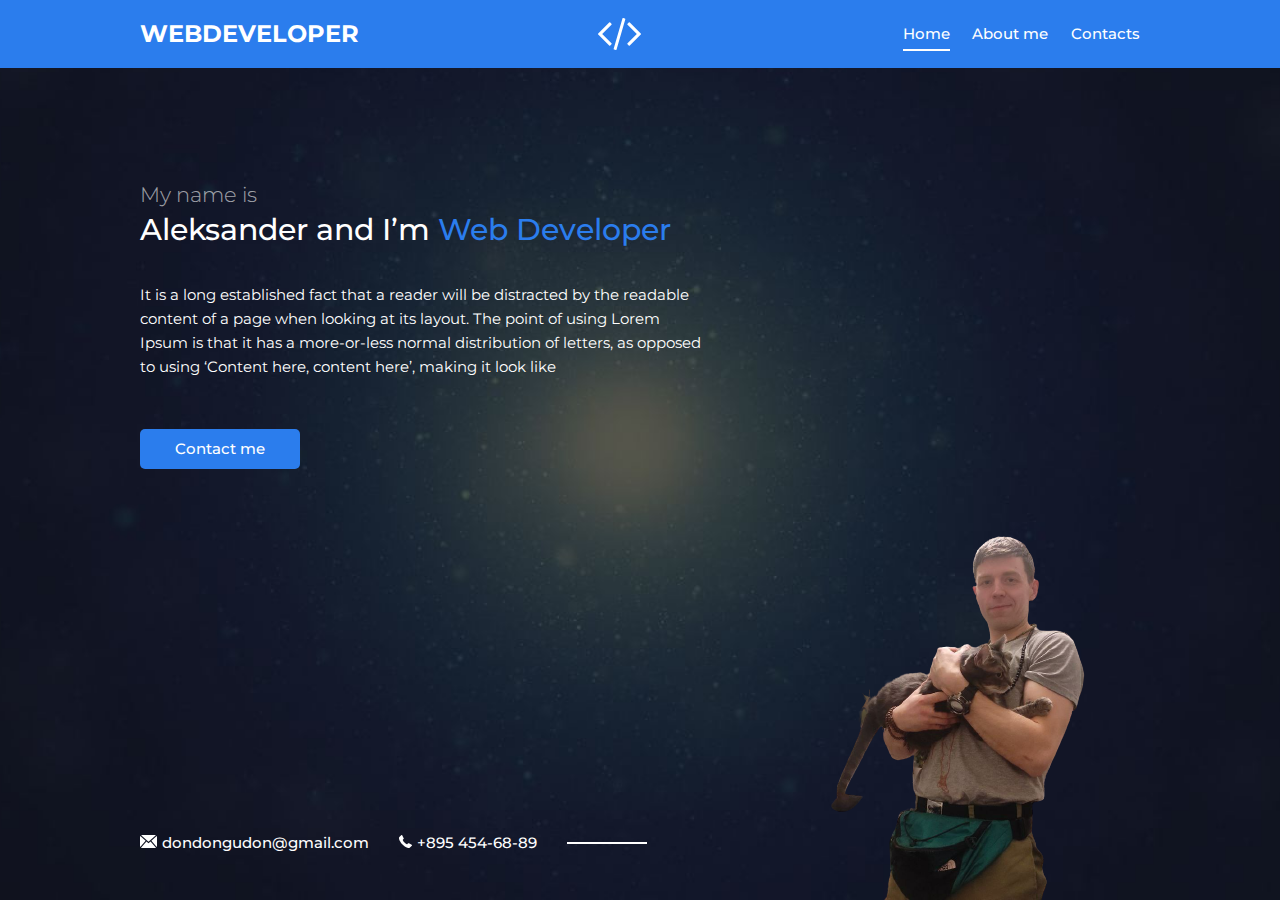
<file: index.html>
<!DOCTYPE html>
<html lang="en">
  <head>
    <meta charset="UTF-8" />
    <meta http-equiv="X-UA-Compatible" content="IE=edge" />
    <meta name="viewport" content="width=device-width, initial-scale=1.0" />
    <link rel="stylesheet" href="css/style.css" />
    <link rel="preconnect" href="https://fonts.googleapis.com" />
    <link rel="preconnect" href="https://fonts.gstatic.com" crossorigin />
    <link
      href="https://fonts.googleapis.com/css2?family=Montserrat:wght@100;300;400;500;700&display=swap&subset=cyrillic"
      rel="stylesheet"
    />
    <link rel="icon" type="image/png" href="img/favicon.png" />
    <title>personal-folio</title>
  </head>
  <body>
    <div class="page">
      <!-- Header -->
      <header class="header">
        <div class="container">
          <div class="header-inner">
            <div class="header-brand">WEBDEVELOPER</div>
            <div class="header-logo">
              <img src="img/code.svg" alt="code" />
            </div>
            <nav class="header-nav">
              <a class="header-nav-link active" href="index.html">Home</a>
              <a class="header-nav-link" href="about.html">About me</a>
              <a class="header-nav-link" href="contacts.html">Contacts</a>
            </nav>
          </div>
        </div>
        <!-- /.container -->
      </header>

      <div class="container">
        <main class="content">
          <div class="content-header">
            <h2 class="subtitle">My name is</h2>
            <h1 class="title">Aleksander and I’m <span>Web Developer</span></h1>
          </div>

          <div class="text">
            <p>
              It is a long established fact that a reader will be distracted by
              the readable content of a page when looking at its layout. The
              point of using Lorem Ipsum is that it has a more-or-less normal
              distribution of letters, as opposed to using ‘Content here,
              content here’, making it look like
            </p>
          </div>
          <a class="btn" href="contacts.html">Contact me</a>
        </main>
      </div>

      <!-- Footer -->
      <footer class="footer">
        <div class="container">
          <div class="contacts">
            <a class="contacts-link" href="mailto:dondongudon@gmail.com">
              <img
                class="contacts-icon"
                src="/img/mail.svg"
                alt="mail"
              />dondongudon@gmail.com
            </a>
            <a class="contacts-link" href="tel:+8954546889">
              <img class="contacts-icon" src="/img/tel.svg" alt="tel" />+895
              454-68-89
            </a>
          </div>
        </div>
      </footer>

      <img class="author" src="/img/me.png" alt="me" />
    </div>
    <!-- /.page -->
  </body>
</html>
</file>
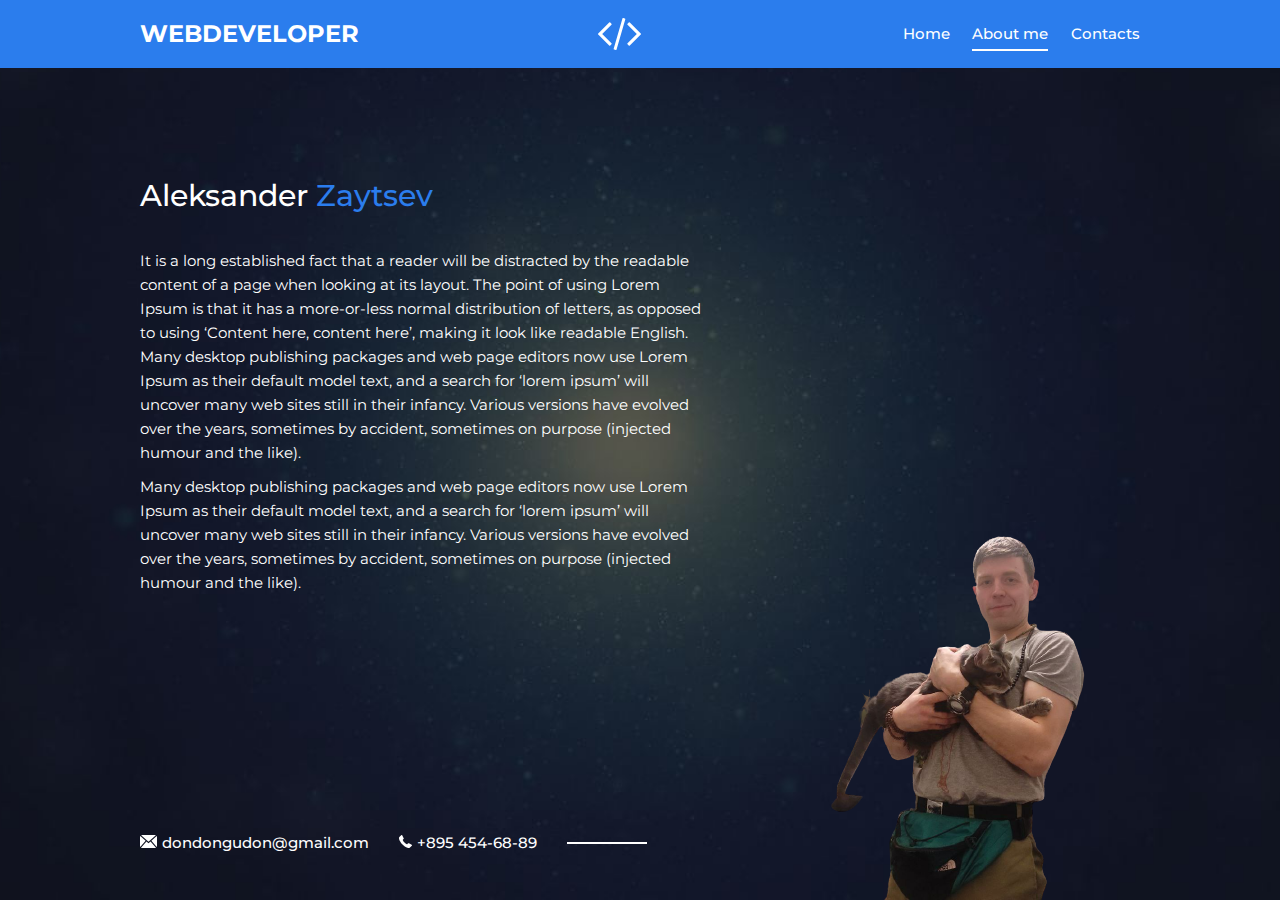
<file: about.html>
<!DOCTYPE html>
<html lang="en">
  <head>
    <meta name="description" content="" />
    <meta name="keywords" content="создание сайтов, создание сайтов на заказ" />
    <meta charset="UTF-8" />
    <meta http-equiv="X-UA-Compatible" content="IE=edge" />
    <meta name="viewport" content="width=device-width, initial-scale=1.0" />
    <link rel="stylesheet" href="css/style.css" />
    <link rel="preconnect" href="https://fonts.googleapis.com" />
    <link rel="preconnect" href="https://fonts.gstatic.com" crossorigin />
    <link
      href="https://fonts.googleapis.com/css2?family=Montserrat:wght@100;300;400;500;700&display=swap"
      rel="stylesheet"
    />
    <link rel="icon" type="image/png" href="img/favicon.png" />
    <title>personal-folio</title>
  </head>
  <body>
    <div class="page">
      <!-- Header -->
      <header class="header">
        <div class="container">
          <div class="header-inner">
            <div class="header-brand">WEBDEVELOPER</div>
            <div class="header-logo">
              <img src="img/code.svg" alt="code" />
            </div>
            <nav class="header-nav">
              <a class="header-nav-link" href="index.html">Home</a>
              <a class="header-nav-link active" href="about.html">About me</a>
              <a class="header-nav-link" href="contacts.html">Contacts</a>
            </nav>
          </div>
        </div>
        <!-- /.container -->
      </header>

      <div class="container">
        <div class="content">
          <div class="content-header">
            <h1 class="title">Aleksander <span>Zaytsev</span></h1>
          </div>
          <div class="text">
            <p>
              It is a long established fact that a reader will be distracted by
              the readable content of a page when looking at its layout. The
              point of using Lorem Ipsum is that it has a more-or-less normal
              distribution of letters, as opposed to using ‘Content here,
              content here’, making it look like readable English. Many desktop
              publishing packages and web page editors now use Lorem Ipsum as
              their default model text, and a search for ‘lorem ipsum’ will
              uncover many web sites still in their infancy. Various versions
              have evolved over the years, sometimes by accident, sometimes on
              purpose (injected humour and the like).
            </p>
            <p>
              Many desktop publishing packages and web page editors now use
              Lorem Ipsum as their default model text, and a search for ‘lorem
              ipsum’ will uncover many web sites still in their infancy. Various
              versions have evolved over the years, sometimes by accident,
              sometimes on purpose (injected humour and the like).
            </p>
          </div>
        </div>
      </div>

      <!-- Footer -->
      <footer class="footer">
        <div class="container">
          <div class="contacts">
            <a class="contacts-link" href="mailto:dondongudon@gmail.com">
              <img
                class="contacts-icon"
                src="/img/mail.svg"
                alt="mail"
              />dondongudon@gmail.com
            </a>
            <a class="contacts-link" href="tel:+8954546889">
              <img class="contacts-icon" src="/img/tel.svg" alt="tel" />+895
              454-68-89
            </a>
          </div>
        </div>
      </footer>

      <img class="author" src="/img/me.png" alt="me" />
    </div>
    <!-- /.page -->
  </body>
</html>
</file>
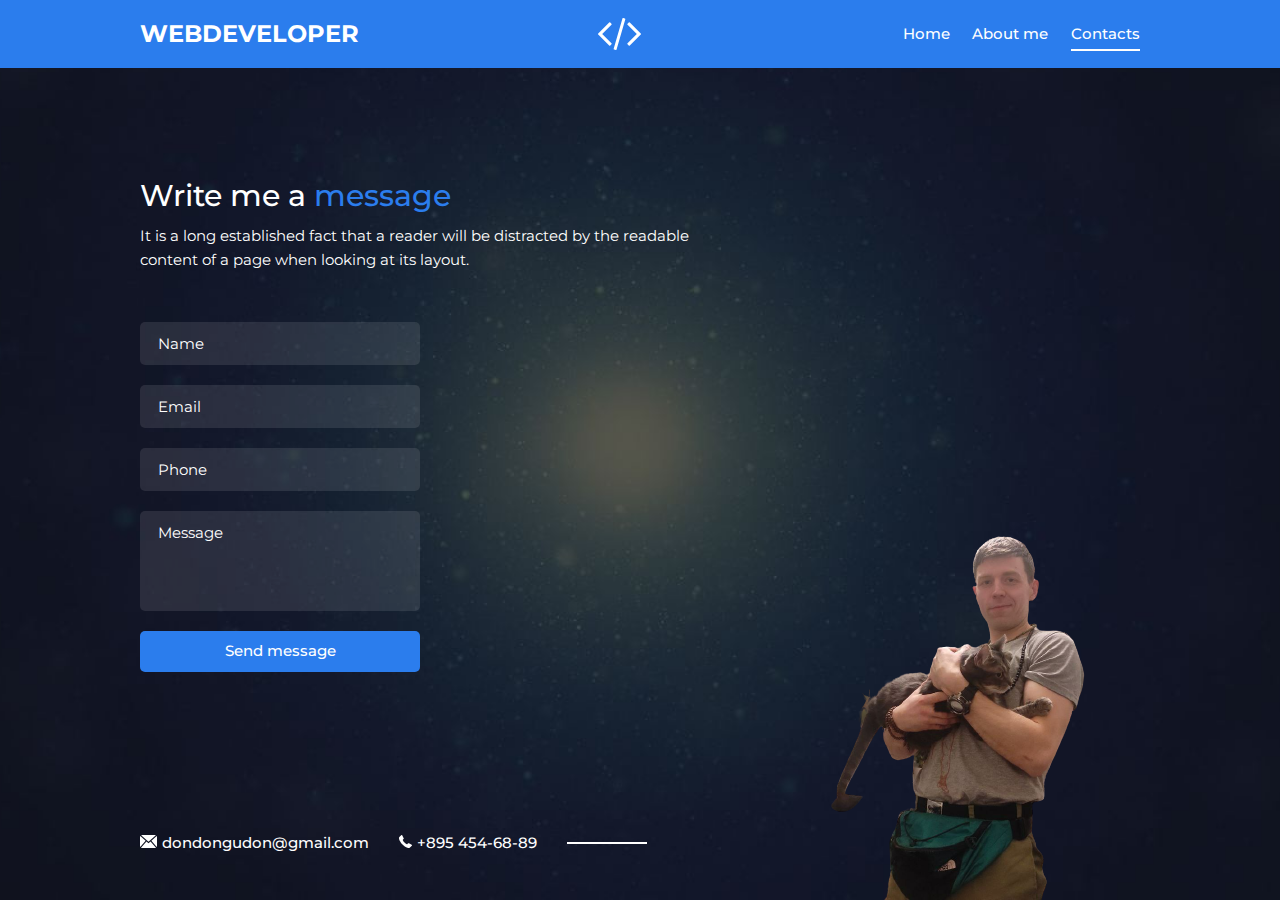
<file: contacts.html>
<!DOCTYPE html>
<html lang="en">
  <head>
    <meta charset="UTF-8" />
    <meta http-equiv="X-UA-Compatible" content="IE=edge" />
    <meta name="viewport" content="width=device-width, initial-scale=1.0" />
    <link rel="stylesheet" href="css/style.css" />
    <link rel="preconnect" href="https://fonts.googleapis.com" />
    <link rel="preconnect" href="https://fonts.gstatic.com" crossorigin />
    <link
      href="https://fonts.googleapis.com/css2?family=Montserrat:wght@100;300;400;500;700&display=swap"
      rel="stylesheet"
    />
    <link rel="icon" type="image/png" href="img/favicon.png" />
    <title>personal-folio</title>
  </head>
  <body>
    <div class="page">
      <!-- Header -->
      <header class="header">
        <div class="container">
          <div class="header-inner">
            <div class="header-brand">WEBDEVELOPER</div>
            <div class="header-logo">
              <img src="img/code.svg" alt="code" />
            </div>
            <nav class="header-nav">
              <a class="header-nav-link" href="index.html">Home</a>
              <a class="header-nav-link" href="about.html">About me</a>
              <a class="header-nav-link active" href="contacts.html"
                >Contacts</a
              >
            </nav>
          </div>
        </div>
        <!-- /.container -->
      </header>

      <div class="container">
        <main class="content">
          <div class="content-header">
            <h1 class="title">Write me a <span>message</span></h1>
            <div class="text">
              <p>
                It is a long established fact that a reader will be distracted
                by the readable content of a page when looking at its layout.
              </p>
            </div>
          </div>

          <form class="form" action="/" method="post">
            <div class="form-group">
              <input class="input" type="text" name="name" placeholder="Name" />
            </div>
            <div class="form-group">
              <input
                class="input"
                type="email"
                name="email"
                placeholder="Email"
              />
            </div>
            <div class="form-group">
              <input class="input" type="tel" name="tel" placeholder="Phone" />
            </div>
            <div class="form-group">
              <textarea
                class="textarea"
                name="text"
                placeholder="Message"
              ></textarea>
            </div>
            <div class="form-group">
              <button class="btn btn-full" type="submit">Send message</button>
            </div>
          </form>
        </main>
      </div>

      <!-- Footer -->
      <footer class="footer">
        <div class="container">
          <div class="contacts">
            <a class="contacts-link" href="mailto:dondongudon@gmail.com">
              <img
                class="contacts-icon"
                src="/img/mail.svg"
                alt="mail"
              />dondongudon@gmail.com
            </a>
            <a class="contacts-link" href="tel:+8954546889">
              <img class="contacts-icon" src="/img/tel.svg" alt="tel" />+895
              454-68-89
            </a>
          </div>
        </div>
      </footer>

      <img class="author" src="/img/me.png" alt="me" />
    </div>
    <!-- /.page -->
  </body>
</html>
</file>
<file: css/style.css>
html {
  font-size: 15px;
}

body {
  margin: 0;

  font-family: "Montserrat", sans-serif;
  font-size: 1rem;
  line-height: 1.6;
}

*,
*::before,
*::after {
  box-sizing: border-box;
}

h1,
h2,
h3,
h4,
h5,
h6 {
  margin: 0;
}

p {
  margin: 0 0 10px;
}

.container {
  width: 100%;
  max-width: 1030px;
  margin: 0 auto;
  padding: 0 1rem;
}
/*Page*/

.page {
  width: 100%;
  height: 100vh;
  position: relative;
  overflow: hidden;
  min-height: 770px;

  background: #000 url("../img/bg.jpg") center no-repeat;
  background-size: cover;
}

/*Header
====================*/

.header {
  margin-bottom: 110px;
  padding: 1rem 0;

  background: #2b7ded;
}

.header-inner {
  display: flex;
  justify-content: space-between;
  align-items: center;
}
.header-brand {
  font-size: 1.6rem;
  color: white;
  text-transform: uppercase;
  font-weight: 700;
}
.header-logo img {
  display: block;
}

.header-nav {
  display: flex;
}
.header-nav-link {
  margin-left: 1.5rem;
  color: #fff;
  font-size: 1rem;
  font-weight: 500;
  text-decoration: none;
  transition: color 0.3s linear;
}

.header-nav-link:hover {
  color: rgb(101, 171, 236);
}

.header-nav-link.active {
  position: relative;
}

.header-nav-link.active:after {
  content: " ";
  width: 100%;
  height: 2px;

  background-color: #fff;

  position: absolute;
  left: 0;
  bottom: -5px;
}

/*Content
====================*/

.content {
  height: 100%;
  width: 100%;
  max-width: 565px;
}

.content-header {
  margin-bottom: 35px;
}

.subtitle {
  font-size: 1.4rem;
  font-weight: 300;

  color: rgba(255, 255, 255, 0.6);
}

.title {
  margin-bottom: 10px;

  font-size: 2rem;
  font-weight: 500;
  color: #fff;
  line-height: 1.2;
}
.title span {
  color: #2b7ded;
}

.text {
  margin-bottom: 50px;

  font-size: 1rem;
  color: #fff;
}

/*Btn
====================*/

.btn {
  display: inline-block;
  padding: 12px 35px;

  font-family: inherit;
  font-size: 1rem;
  line-height: 1.1;
  color: #fff;
  font-weight: 500;
  text-decoration: none;

  background-color: #2b7ded;

  border-radius: 5px;
  border: 0;
  cursor: pointer;

  transition: background 0.3s linear;
}

.btn:hover {
  background-color: #144180;
}

.btn-full {
  display: block;
  width: 100%;
}

/*Author=============  */

.author {
  position: absolute;

  right: 20px;
  bottom: 0;
}

/*Footer
====================*/

.footer {
  width: 100%;

  position: absolute;
  bottom: 45px;
  left: 0;
}

/*Contacts
====================*/

.contacts {
  display: flex;
  align-items: center;
}

.contacts-link {
  font-size: 1rem;
  color: #fff;
  text-decoration: none;
  font-weight: 500;

  margin-right: 2rem;
}

.contacts-link:last-child {
  margin: 0;
  position: relative;
}

.contacts-link:last-child::after {
  content: " ";
  display: block;
  width: 80px;
  height: 2px;
  margin-left: 2rem;

  background-color: #fff;
  pointer-events: none;

  position: absolute;
  left: 100%;
  top: 11px;
}

.contacts-link:hover {
  text-decoration: underline;
}

.contacts-icon {
  margin-right: 5px;
}

/*Form*/
.form {
  width: 100%;
  max-width: 280px;
}

.form-group {
  margin-bottom: 20px;
}

.input,
.textarea {
  display: block;
  width: 100%;
  padding: 12px 18px;

  font-family: inherit;
  font-size: 1rem;
  color: #fff;

  border: 0;
  background-color: rgba(255, 255, 255, 0.1);
  border-radius: 5px;
}

.textarea {
  height: 100px;
  resize: none;
}

.input::placeholder {
  color: #fff;
}

.textarea::placeholder {
  color: #fff;
}

/*Media
=================*/
@media (max-width: 1000px) {
  .author {
    right: -100px;
  }
}

@media (max-width: 767px) {
  .page {
    min-height: 100vh;
    height: auto;
    padding-bottom: 2rem;
  }

  /*Header*/
  .header {
    margin-bottom: 50px;
  }

  .header-logo {
    display: none;
  }
  .header-brand {
    font-size: 1.2rem;
  }

  /*Content*/
  .content {
    max-width: none;
    margin-bottom: 50px;
    text-align: center;
  }

  /*Form*/

  .form {
    margin: 0 auto;
  }

  /*Footer*/

  .footer {
    position: static;
  }

  /*Contacts*/

  .contacts {
    flex-direction: column;
  }

  .contacts-link {
    margin-right: 0;
    margin-bottom: 0.5rem;
  }

  .contacts-link:last-child {
    margin-bottom: 0;
  }

  .contacts-link:last-child::after {
    display: none;
  }

  .author {
    display: none;
  }
}

@media (max-width: 565px) {
  /*Header*/

  .header-inner {
    flex-direction: column;
  }

  .header-brand {
    margin-bottom: 1rem;
  }
}

@media (max-width: 320px) {
  .subtitle {
    font-size: 1.2rem;
  }

  .title {
    font-size: 1.6rem;
  }
}
</file>
